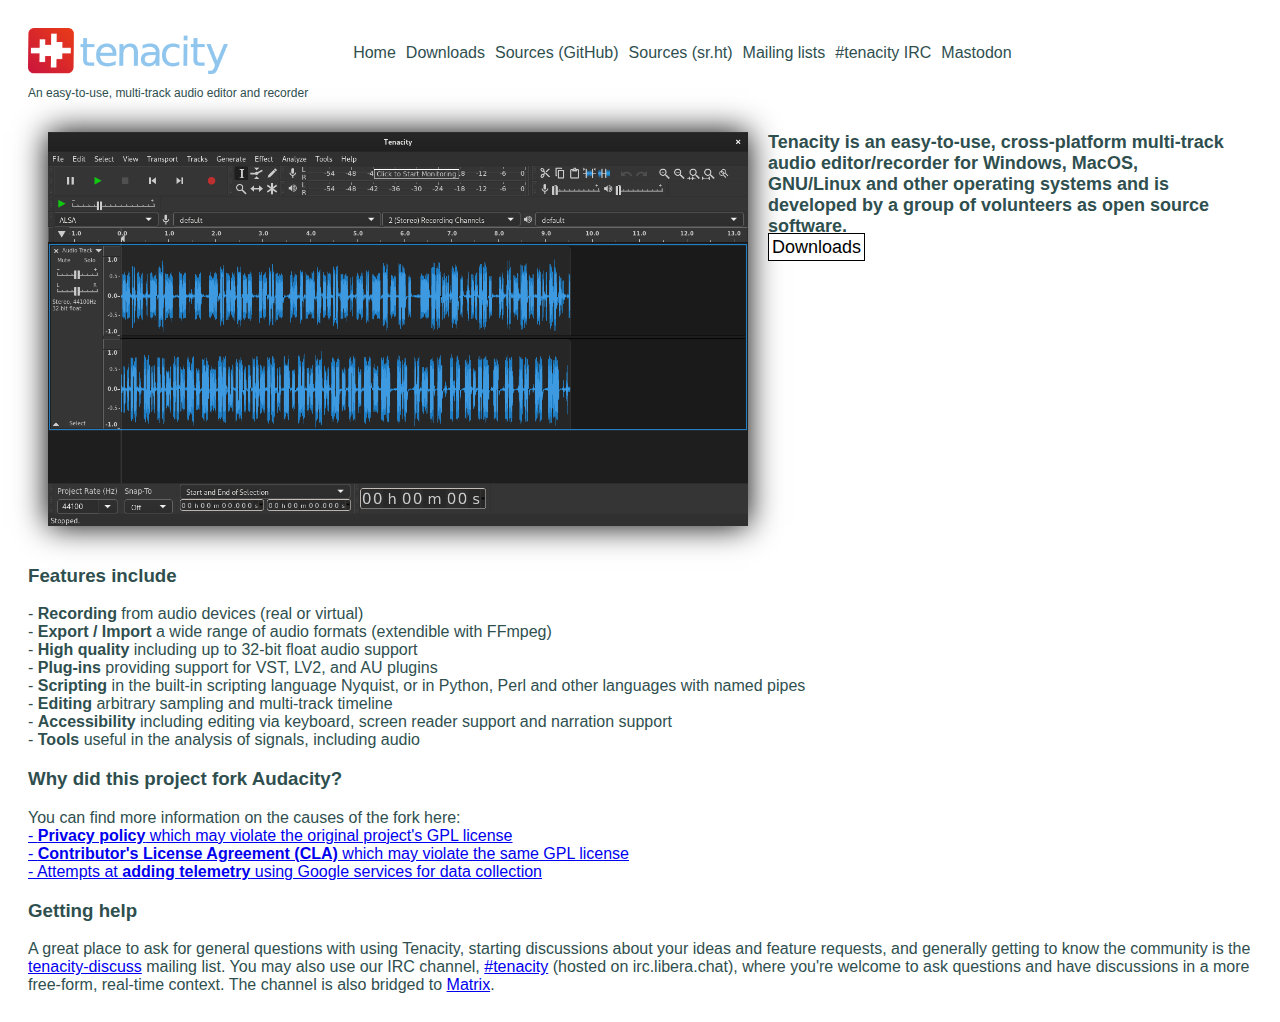
<file: index.html>
<!DOCTYPE html>

<!-- Finely crafted by Vitali64, compatible with Tor, IceCat -->

<html lang="en">

	<head>
		<title>Tenacity - Home</title>
		<meta charset="UTF-8">
		<meta name="viewport" content="width=device-width, height=device-height, initial-scale=1.0">
		<meta name="description" content="Tenacity is an easy-to-use, cross-platform multi-track audio editor/recorder developed by a group of volunteers as open source software.">
		<link rel="stylesheet" href="style.css">
	</head>

	<body>
		<header>
			<div class="navLogo">
				<img src="tenacity-logo-dark-readme.png">
				<p>An easy-to-use, multi-track audio editor and recorder</p>
			</div>

			<ul class="navLinks">
				<li><a href="index.html" class="navLink">Home</a></li>
				<li><a href="releases.html" class="navLink">Downloads</a></li>
				<li><a href="https://github.com/tenacityteam/tenacity" class="navLink">Sources (GitHub)</a></li>
				<li><a href="https://git.sr.ht/~tenacity/tenacity" class="navLink">Sources (sr.ht)</a></li>
				<li><a href="https://sr.ht/~tenacity/tenacity/lists" class="navLink">Mailing lists</a></li>
				<li><a href="irc://irc.libera.chat/tenacity" class="navLink">#tenacity IRC</a></li>
				<li><a href="https://fosstodon.org/@tenacity" class="navLink">Mastodon</a></li>
			</ul>
		</header>

		<main>
			<div class="intro">
				<div class="introImg">
					<img src="tenacity-screenshot-dark-1280x720.png">
				</div>
				<div class="introText">
					<strong>
					Tenacity is an easy-to-use, cross-platform multi-track audio editor/recorder for Windows, MacOS, GNU/Linux and other operating systems and is developed by a group of volunteers as open source software.
					</strong>
					<br>
					<a href="releases.html" class="ctaButton">Downloads</a>
				</div>
			</div>
			<div class="content">
				<h3>Features include</h3>
				<p>

					- <strong>Recording</strong> from audio devices (real or virtual)<br>
					- <strong>Export / Import</strong> a wide range of audio formats (extendible with FFmpeg)<br>
					- <strong>High quality</strong> including up to 32-bit float audio support<br>
					- <strong>Plug-ins</strong> providing support for VST, LV2, and AU plugins<br>
					- <strong>Scripting</strong> in the built-in scripting language Nyquist, or in Python, Perl and other languages with named pipes<br>
					- <strong>Editing</strong> arbitrary sampling and multi-track timeline<br>
					- <strong>Accessibility</strong> including editing via keyboard, screen reader support and narration support<br>
					- <strong>Tools</strong> useful in the analysis of signals, including audio<br>

				</p>
				<h3>Why did this project fork Audacity?</h3>
				<p>
					You can find more information on the causes of the fork here:<br>
					<a href="https://github.com/audacity/audacity/issues/1213">- <strong>Privacy policy</strong> which may violate the original project's GPL license</a><br>
					<a href="https://github.com/audacity/audacity/discussions/932">- <strong>Contributor's License Agreement (CLA)</strong> which may violate the same GPL license</a><br>
					<a href="https://github.com/audacity/audacity/pull/835">- Attempts at <strong>adding telemetry</strong> using Google services for data collection</a><br>
				</p>

				<h3>Getting help</h3>
				<p>
					A great place to ask for general questions with using Tenacity, starting discussions about your ideas and feature requests, and generally getting to know the community is the <a href="https://lists.sr.ht/~tenacity/tenacity-discuss">tenacity-discuss</a> mailing list.

					You may also use our IRC channel, <a href="irc://irc.libera.chat/#tenacity">#tenacity</a> (hosted on irc.libera.chat), where you're welcome to ask questions and have discussions in a more free-form, real-time context. The channel is also bridged to <a href="https://matrix.to/#/#tenacity:libera.chat">Matrix</a>. 
				</p>
			</div>
		</main>
	</body>

</html>
</file>
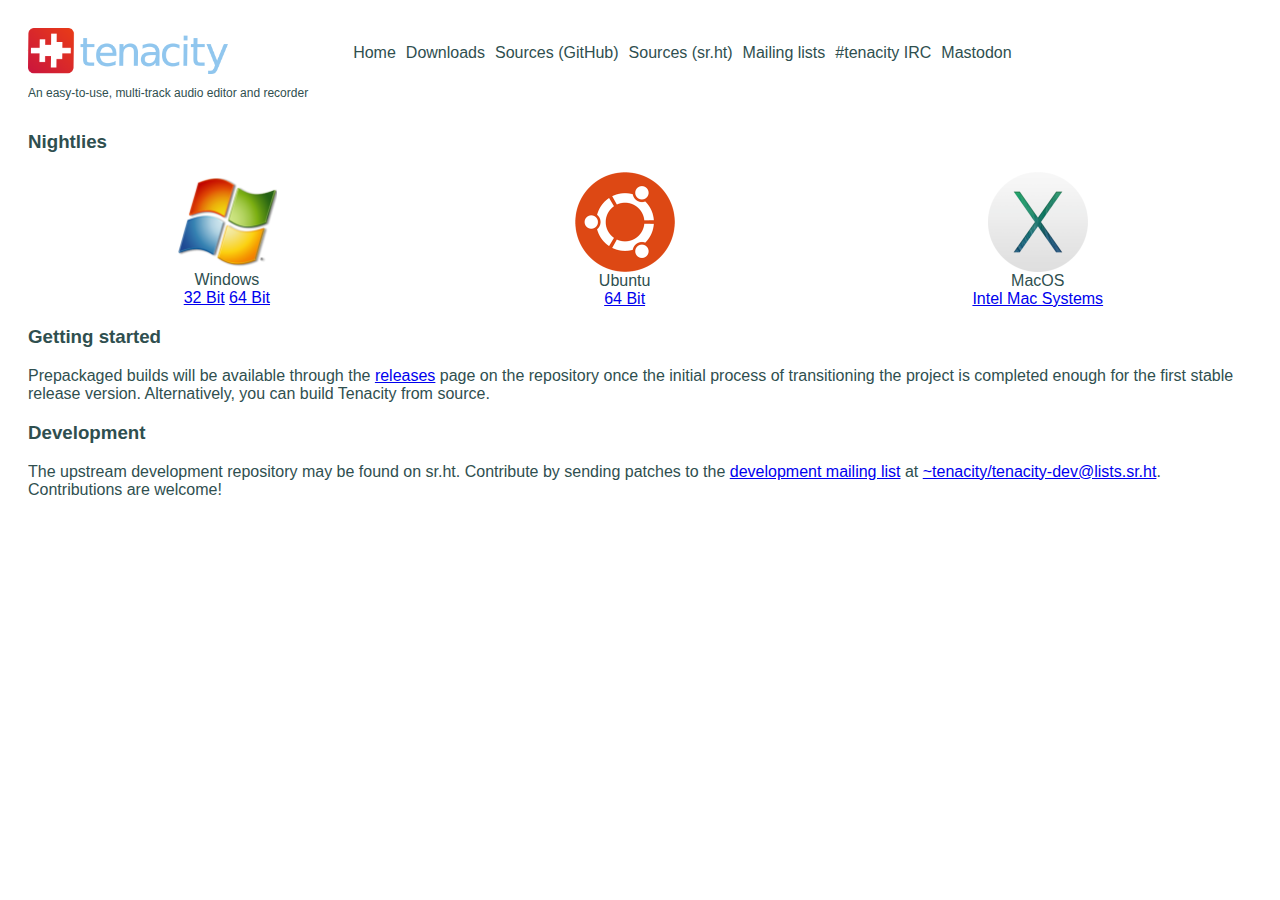
<file: releases.html>
<!DOCTYPE html>

<!-- Finely crafted by Vitali64, compatible with Tor, IceCat -->

<html lang="en">

	<head>
		<title>Tenacity - Releases</title>
		<meta charset="UTF-8">
		<meta name="viewport" content="width=device-width, height=device-height, initial-scale=1.0">
		<meta name="description" content="Tenacity is an easy-to-use, cross-platform multi-track audio editor/recorder developed by a group of volunteers as open source software.">
		<link rel="stylesheet" href="style.css">
	</head>

	<body>
		<header>
			<div class="navLogo">
				<img src="tenacity-logo-dark-readme.png">
				<p>An easy-to-use, multi-track audio editor and recorder</p>
			</div>

			<ul class="navLinks">
				<li><a href="index.html" class="navLink">Home</a></li>
				<li><a href="releases.html" class="navLink">Downloads</a></li>
				<li><a href="https://github.com/tenacityteam/tenacity" class="navLink">Sources (GitHub)</a></li>
				<li><a href="https://git.sr.ht/~tenacity/tenacity" class="navLink">Sources (sr.ht)</a></li>
				<li><a href="https://sr.ht/~tenacity/tenacity/lists" class="navLink">Mailing lists</a></li>
				<li><a href="irc://irc.libera.chat/tenacity" class="navLink">#tenacity IRC</a></li>
				<li><a href="https://fosstodon.org/@tenacity" class="navLink">Mastodon</a></li>
			</ul>
		</header>

		<main>
			<div class="content">
				<h3>Nightlies</h3>
				<div class="download" align="center">
					<div align="center">
						<img src="windowslogo.png" id="Windows"><br>Windows</img><br>
						<a href="https://nightly.link/tenacityteam/tenacity/workflows/cmake_build/master/Tenacity_Windows_32bit_1145691475_">32 Bit</a>
						<a href="https://nightly.link/tenacityteam/tenacity/workflows/cmake_build/master/Tenacity_Windows_64bit_1145691475_">64 Bit</a>
					</div>
					<div align="center">
						<img src="ubuntulogo.png" id="Ubuntu"><br>Ubuntu</img><br>
						<a href="https://nightly.link/tenacityteam/tenacity/workflows/cmake_build/master/Tenacity_Ubuntu_20.04_1145691475_">64 Bit</a>
					</div>
					<div align="center">
						<img src="macoslogo.png"><br>MacOS</img><br>
						<a href="https://nightly.link/tenacityteam/tenacity/workflows/cmake_build/master/Tenacity_macOS_Intel_1145691475_">Intel Mac Systems</a>
					</div>
				</div>

				<h3>Getting started</h3>
				<p>
					Prepackaged builds will be available through the <a href="https://github.com/tenacityteam/tenacity/releases">releases</a> page on the repository once the initial process of transitioning the project is completed enough for the first stable release version.

Alternatively, you can build Tenacity from source.
				</p>
				<h3>Development</h3>
				<p>
The upstream development repository may be found on sr.ht.

Contribute by sending patches to the <a href="https://lists.sr.ht/~tenacity/tenacity-dev">development mailing list</a> at <a href="mailto:~tenacity/tenacity-dev@lists.sr.ht">~tenacity/tenacity-dev@lists.sr.ht</a>. 

Contributions are welcome!
				</p>
			</div>
		</main>
	</body>

</html>
</file>
<file: style.css>
body
{
	background-color: white;
	padding: 20px;
	color: darkslategrey;
	font-family: sans-serif;
}

header, .navLinks
{
	display: flex;
}

.navLogo img
{
	width: 200px;
}

.navLogo p
{
	font-size: 12px;
}

.navLink
{
	padding: 5px;
	text-decoration: none;
	color: darkslategray;
}

.navLinks
{
	list-style: none;
}

.intro
{
	display: flex;
	padding: 10px;
}

.introImg, .introText
{
	padding: 10px;
}

.introImg img
{
	width: 700px;
	box-shadow: black 0px 0px 30px;
	
}

.introText
{
	font-size: large;
}

.download
{
	display: flex;
	justify-content: space-around;
}


.ctaButton
{
	color: black;
	background-color: white;
	border: black 1px solid;
	text-decoration: none;
	padding: 3px;
	
}

.download img
{
	width: 100px;
}

/* Dark mode */
@media (prefers-color-scheme: dark) {
	body
	{
		background-color: rgb(0 6 26);
		color: white;
	}

	.navLink
	{
		color: white;
	}

	.ctaButton
	{
		color: white;
		background-color: black;
		border: white 2px solid;
	}
}

/* Small screens */
@media (max-width: 984px)
{
	header
	{
		flex-direction: column;
	}
	
	.intro
	{
		flex-direction: column;
		text-align: center;
	}
}

@media (max-width: 834px)
{
	.navLinks
	{
		flex-direction: column;
	}

	.introImg img
	{
		width: 400px;
	}
}

@media (max-width: 500px)
{
	.introImg img
	{
		width: 200px;
	}

	.download
	{
		flex-direction: column;

	}
}
</file>
